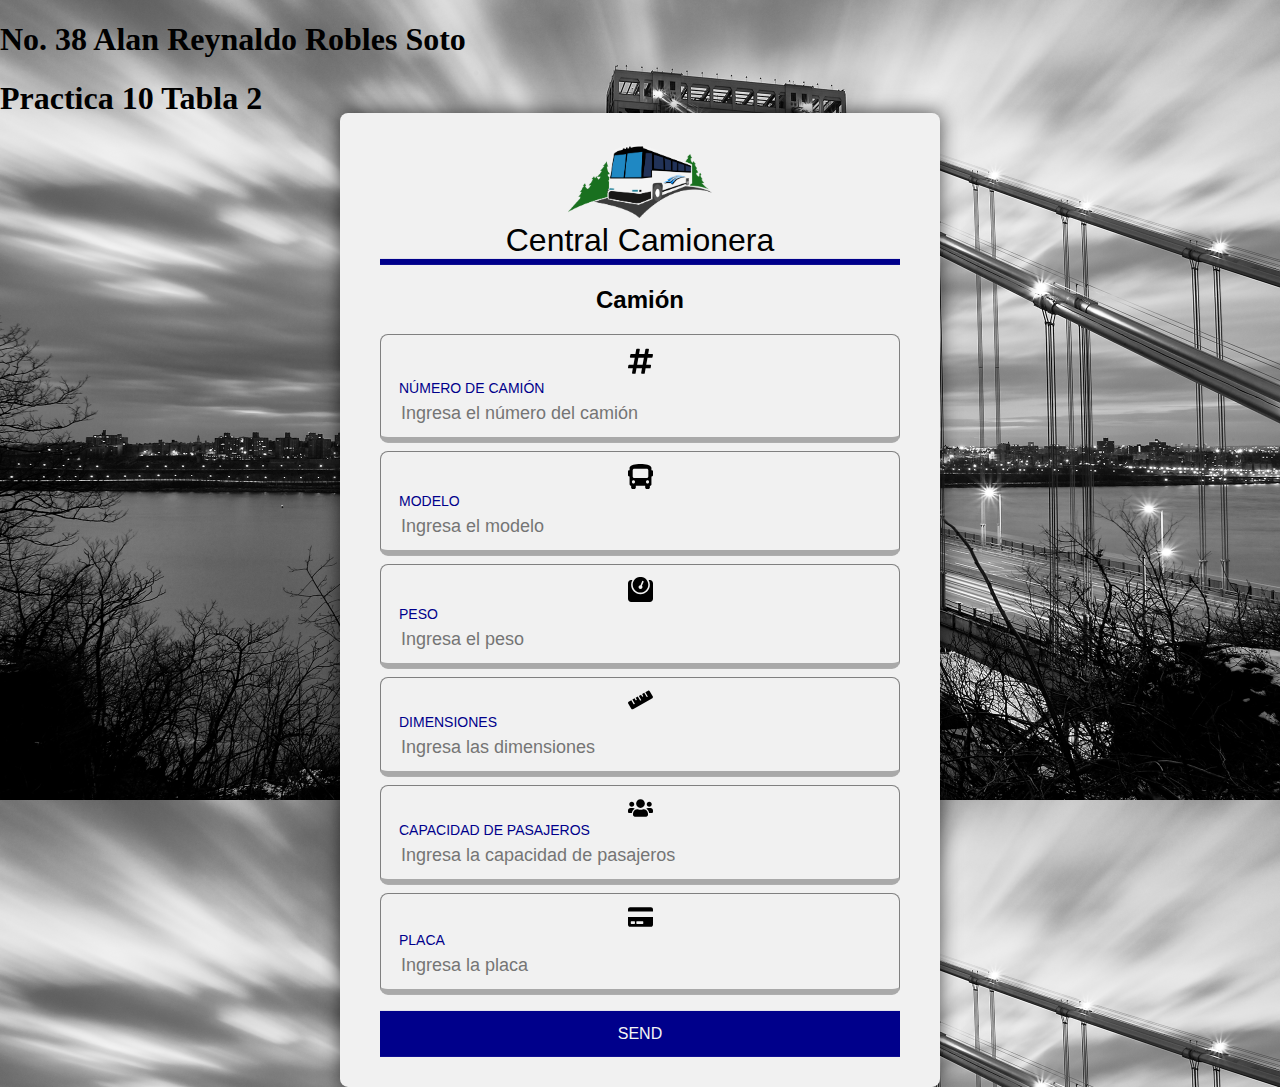
<file: index.html>
<!DOCTYPE html>
<html lang="en">
<head>
    <meta charset="UTF-8">
    <meta name="viewport" content="width=device-width, initial-scale=1.0">
    <title>38 Robles Alan</title>
    <link rel="stylesheet" href="style2.css">
</head>
<body>
    <div class="Empleado">
        <img src="logo.png" alt="logo" height="75px">
        <h1>Central Camionera</h1>
        <h2>Camión</h2>
        <div class="textb">
            <svg aria-hidden="true" focusable="false" data-prefix="fas" data-icon="hashtag" class="svg-inline--fa fa-hashtag fa-w-14" role="img" xmlns="http://www.w3.org/2000/svg" viewBox="0 0 448 512"><path fill="currentColor" d="M440.667 182.109l7.143-40c1.313-7.355-4.342-14.109-11.813-14.109h-74.81l14.623-81.891C377.123 38.754 371.468 32 363.997 32h-40.632a12 12 0 0 0-11.813 9.891L296.175 128H197.54l14.623-81.891C213.477 38.754 207.822 32 200.35 32h-40.632a12 12 0 0 0-11.813 9.891L132.528 128H53.432a12 12 0 0 0-11.813 9.891l-7.143 40C33.163 185.246 38.818 192 46.289 192h74.81L98.242 320H19.146a12 12 0 0 0-11.813 9.891l-7.143 40C-1.123 377.246 4.532 384 12.003 384h74.81L72.19 465.891C70.877 473.246 76.532 480 84.003 480h40.632a12 12 0 0 0 11.813-9.891L151.826 384h98.634l-14.623 81.891C234.523 473.246 240.178 480 247.65 480h40.632a12 12 0 0 0 11.813-9.891L315.472 384h79.096a12 12 0 0 0 11.813-9.891l7.143-40c1.313-7.355-4.342-14.109-11.813-14.109h-74.81l22.857-128h79.096a12 12 0 0 0 11.813-9.891zM261.889 320h-98.634l22.857-128h98.634l-22.857 128z"></path></svg>
            <label>Número de camión</label>     
            <input type="text" name="" value="" placeholder="Ingresa el número del camión">
        </div>
        <div class="textb">
            <svg aria-hidden="true" focusable="false" data-prefix="fas" data-icon="bus" class="svg-inline--fa fa-bus fa-w-16" role="img" xmlns="http://www.w3.org/2000/svg" viewBox="0 0 512 512"><path fill="currentColor" d="M488 128h-8V80c0-44.8-99.2-80-224-80S32 35.2 32 80v48h-8c-13.25 0-24 10.74-24 24v80c0 13.25 10.75 24 24 24h8v160c0 17.67 14.33 32 32 32v32c0 17.67 14.33 32 32 32h32c17.67 0 32-14.33 32-32v-32h192v32c0 17.67 14.33 32 32 32h32c17.67 0 32-14.33 32-32v-32h6.4c16 0 25.6-12.8 25.6-25.6V256h8c13.25 0 24-10.75 24-24v-80c0-13.26-10.75-24-24-24zM112 400c-17.67 0-32-14.33-32-32s14.33-32 32-32 32 14.33 32 32-14.33 32-32 32zm16-112c-17.67 0-32-14.33-32-32V128c0-17.67 14.33-32 32-32h256c17.67 0 32 14.33 32 32v128c0 17.67-14.33 32-32 32H128zm272 112c-17.67 0-32-14.33-32-32s14.33-32 32-32 32 14.33 32 32-14.33 32-32 32z"></path></svg>            
            <label>Modelo</label>
            <input type="text" name="" value="" placeholder="Ingresa el modelo">
        </div>
        <div class="textb">
            <svg aria-hidden="true" focusable="false" data-prefix="fas" data-icon="weight" class="svg-inline--fa fa-weight fa-w-16" role="img" xmlns="http://www.w3.org/2000/svg" viewBox="0 0 512 512"><path fill="currentColor" d="M448 64h-25.98C438.44 92.28 448 125.01 448 160c0 105.87-86.13 192-192 192S64 265.87 64 160c0-34.99 9.56-67.72 25.98-96H64C28.71 64 0 92.71 0 128v320c0 35.29 28.71 64 64 64h384c35.29 0 64-28.71 64-64V128c0-35.29-28.71-64-64-64zM256 320c88.37 0 160-71.63 160-160S344.37 0 256 0 96 71.63 96 160s71.63 160 160 160zm-.3-151.94l33.58-78.36c3.5-8.17 12.94-11.92 21.03-8.41 8.12 3.48 11.88 12.89 8.41 21l-33.67 78.55C291.73 188 296 197.45 296 208c0 22.09-17.91 40-40 40s-40-17.91-40-40c0-21.98 17.76-39.77 39.7-39.94z"></path></svg>
            <label>Peso</label>
            <input type="text" name="" value="" placeholder="Ingresa el peso">
        </div>
        <div class="textb">
            <svg aria-hidden="true" focusable="false" data-prefix="fas" data-icon="ruler" class="svg-inline--fa fa-ruler fa-w-20" role="img" xmlns="http://www.w3.org/2000/svg" viewBox="0 0 640 512"><path fill="currentColor" d="M635.7 167.2L556.1 31.7c-8.8-15-28.3-20.1-43.5-11.5l-69 39.1L503.3 161c2.2 3.8.9 8.5-2.9 10.7l-13.8 7.8c-3.8 2.2-8.7.9-10.9-2.9L416 75l-55.2 31.3 27.9 47.4c2.2 3.8.9 8.5-2.9 10.7l-13.8 7.8c-3.8 2.2-8.7.9-10.9-2.9L333.2 122 278 153.3 337.8 255c2.2 3.7.9 8.5-2.9 10.7l-13.8 7.8c-3.8 2.2-8.7.9-10.9-2.9l-59.7-101.7-55.2 31.3 27.9 47.4c2.2 3.8.9 8.5-2.9 10.7l-13.8 7.8c-3.8 2.2-8.7.9-10.9-2.9l-27.9-47.5-55.2 31.3 59.7 101.7c2.2 3.7.9 8.5-2.9 10.7l-13.8 7.8c-3.8 2.2-8.7.9-10.9-2.9L84.9 262.9l-69 39.1C.7 310.7-4.6 329.8 4.2 344.8l79.6 135.6c8.8 15 28.3 20.1 43.5 11.5L624.1 210c15.2-8.6 20.4-27.8 11.6-42.8z"></path></svg>
            <label>Dimensiones</label>
            <input type="text" name="" value="" placeholder="Ingresa las dimensiones">
        </div>
        <div class="textb">
            <svg aria-hidden="true" focusable="false" data-prefix="fas" data-icon="users" class="svg-inline--fa fa-users fa-w-20" role="img" xmlns="http://www.w3.org/2000/svg" viewBox="0 0 640 512"><path fill="currentColor" d="M96 224c35.3 0 64-28.7 64-64s-28.7-64-64-64-64 28.7-64 64 28.7 64 64 64zm448 0c35.3 0 64-28.7 64-64s-28.7-64-64-64-64 28.7-64 64 28.7 64 64 64zm32 32h-64c-17.6 0-33.5 7.1-45.1 18.6 40.3 22.1 68.9 62 75.1 109.4h66c17.7 0 32-14.3 32-32v-32c0-35.3-28.7-64-64-64zm-256 0c61.9 0 112-50.1 112-112S381.9 32 320 32 208 82.1 208 144s50.1 112 112 112zm76.8 32h-8.3c-20.8 10-43.9 16-68.5 16s-47.6-6-68.5-16h-8.3C179.6 288 128 339.6 128 403.2V432c0 26.5 21.5 48 48 48h288c26.5 0 48-21.5 48-48v-28.8c0-63.6-51.6-115.2-115.2-115.2zm-223.7-13.4C161.5 263.1 145.6 256 128 256H64c-35.3 0-64 28.7-64 64v32c0 17.7 14.3 32 32 32h65.9c6.3-47.4 34.9-87.3 75.2-109.4z"></path></svg>
            <label>Capacidad de pasajeros</label>
            <input type="text" name="" value="" placeholder="Ingresa la capacidad de pasajeros">
        </div>
        <div class="textb">
            <svg aria-hidden="true" focusable="false" data-prefix="fas" data-icon="credit-card" class="svg-inline--fa fa-credit-card fa-w-18" role="img" xmlns="http://www.w3.org/2000/svg" viewBox="0 0 576 512"><path fill="currentColor" d="M0 432c0 26.5 21.5 48 48 48h480c26.5 0 48-21.5 48-48V256H0v176zm192-68c0-6.6 5.4-12 12-12h136c6.6 0 12 5.4 12 12v40c0 6.6-5.4 12-12 12H204c-6.6 0-12-5.4-12-12v-40zm-128 0c0-6.6 5.4-12 12-12h72c6.6 0 12 5.4 12 12v40c0 6.6-5.4 12-12 12H76c-6.6 0-12-5.4-12-12v-40zM576 80v48H0V80c0-26.5 21.5-48 48-48h480c26.5 0 48 21.5 48 48z"></path></svg>
            <label>Placa</label>
            <input type="text" name="" value="" placeholder="Ingresa la placa">
        </div>
        <a class="btn">Send</a>
    </div>
    <h1>No. 38 Alan Reynaldo Robles Soto</h1>
    <h1>Practica 10 Tabla 2</h1>
</body>
</html>
</file>
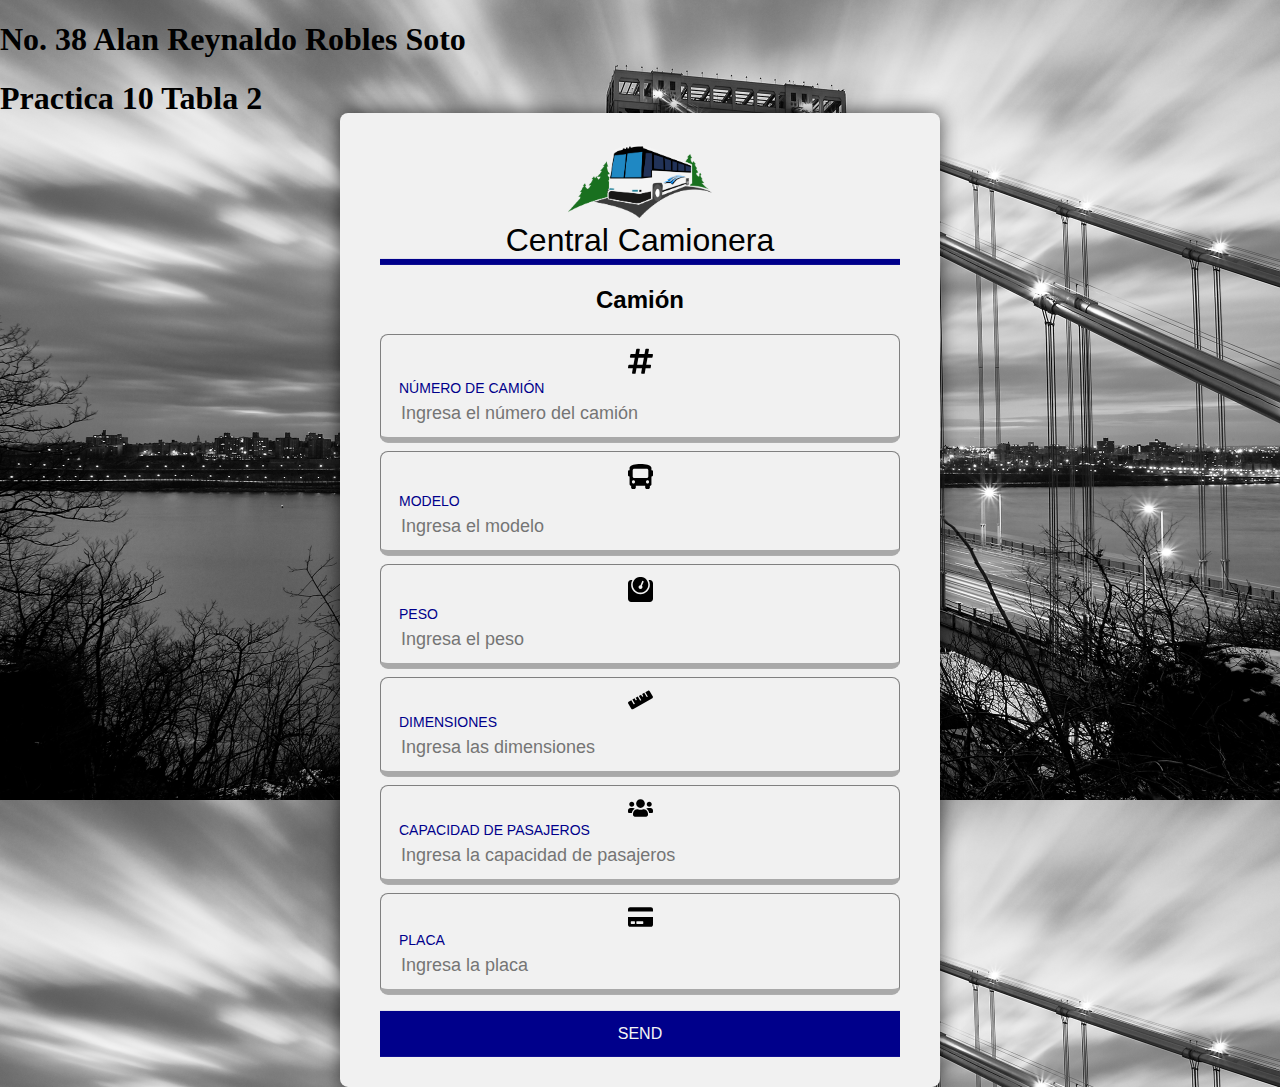
<file: index_38_2.html>
<!DOCTYPE html>
<html lang="en">
<head>
    <meta charset="UTF-8">
    <meta name="viewport" content="width=device-width, initial-scale=1.0">
    <title>38 Robles Alan</title>
    <link rel="stylesheet" href="style2.css">
</head>
<body>
    <div class="Empleado">
        <img src="logo.png" alt="logo" height="75px">
        <h1>Central Camionera</h1>
        <h2>Camión</h2>
        <div class="textb">
            <svg aria-hidden="true" focusable="false" data-prefix="fas" data-icon="hashtag" class="svg-inline--fa fa-hashtag fa-w-14" role="img" xmlns="http://www.w3.org/2000/svg" viewBox="0 0 448 512"><path fill="currentColor" d="M440.667 182.109l7.143-40c1.313-7.355-4.342-14.109-11.813-14.109h-74.81l14.623-81.891C377.123 38.754 371.468 32 363.997 32h-40.632a12 12 0 0 0-11.813 9.891L296.175 128H197.54l14.623-81.891C213.477 38.754 207.822 32 200.35 32h-40.632a12 12 0 0 0-11.813 9.891L132.528 128H53.432a12 12 0 0 0-11.813 9.891l-7.143 40C33.163 185.246 38.818 192 46.289 192h74.81L98.242 320H19.146a12 12 0 0 0-11.813 9.891l-7.143 40C-1.123 377.246 4.532 384 12.003 384h74.81L72.19 465.891C70.877 473.246 76.532 480 84.003 480h40.632a12 12 0 0 0 11.813-9.891L151.826 384h98.634l-14.623 81.891C234.523 473.246 240.178 480 247.65 480h40.632a12 12 0 0 0 11.813-9.891L315.472 384h79.096a12 12 0 0 0 11.813-9.891l7.143-40c1.313-7.355-4.342-14.109-11.813-14.109h-74.81l22.857-128h79.096a12 12 0 0 0 11.813-9.891zM261.889 320h-98.634l22.857-128h98.634l-22.857 128z"></path></svg>
            <label>Número de camión</label>     
            <input type="text" name="" value="" placeholder="Ingresa el número del camión">
        </div>
        <div class="textb">
            <svg aria-hidden="true" focusable="false" data-prefix="fas" data-icon="bus" class="svg-inline--fa fa-bus fa-w-16" role="img" xmlns="http://www.w3.org/2000/svg" viewBox="0 0 512 512"><path fill="currentColor" d="M488 128h-8V80c0-44.8-99.2-80-224-80S32 35.2 32 80v48h-8c-13.25 0-24 10.74-24 24v80c0 13.25 10.75 24 24 24h8v160c0 17.67 14.33 32 32 32v32c0 17.67 14.33 32 32 32h32c17.67 0 32-14.33 32-32v-32h192v32c0 17.67 14.33 32 32 32h32c17.67 0 32-14.33 32-32v-32h6.4c16 0 25.6-12.8 25.6-25.6V256h8c13.25 0 24-10.75 24-24v-80c0-13.26-10.75-24-24-24zM112 400c-17.67 0-32-14.33-32-32s14.33-32 32-32 32 14.33 32 32-14.33 32-32 32zm16-112c-17.67 0-32-14.33-32-32V128c0-17.67 14.33-32 32-32h256c17.67 0 32 14.33 32 32v128c0 17.67-14.33 32-32 32H128zm272 112c-17.67 0-32-14.33-32-32s14.33-32 32-32 32 14.33 32 32-14.33 32-32 32z"></path></svg>            
            <label>Modelo</label>
            <input type="text" name="" value="" placeholder="Ingresa el modelo">
        </div>
        <div class="textb">
            <svg aria-hidden="true" focusable="false" data-prefix="fas" data-icon="weight" class="svg-inline--fa fa-weight fa-w-16" role="img" xmlns="http://www.w3.org/2000/svg" viewBox="0 0 512 512"><path fill="currentColor" d="M448 64h-25.98C438.44 92.28 448 125.01 448 160c0 105.87-86.13 192-192 192S64 265.87 64 160c0-34.99 9.56-67.72 25.98-96H64C28.71 64 0 92.71 0 128v320c0 35.29 28.71 64 64 64h384c35.29 0 64-28.71 64-64V128c0-35.29-28.71-64-64-64zM256 320c88.37 0 160-71.63 160-160S344.37 0 256 0 96 71.63 96 160s71.63 160 160 160zm-.3-151.94l33.58-78.36c3.5-8.17 12.94-11.92 21.03-8.41 8.12 3.48 11.88 12.89 8.41 21l-33.67 78.55C291.73 188 296 197.45 296 208c0 22.09-17.91 40-40 40s-40-17.91-40-40c0-21.98 17.76-39.77 39.7-39.94z"></path></svg>
            <label>Peso</label>
            <input type="text" name="" value="" placeholder="Ingresa el peso">
        </div>
        <div class="textb">
            <svg aria-hidden="true" focusable="false" data-prefix="fas" data-icon="ruler" class="svg-inline--fa fa-ruler fa-w-20" role="img" xmlns="http://www.w3.org/2000/svg" viewBox="0 0 640 512"><path fill="currentColor" d="M635.7 167.2L556.1 31.7c-8.8-15-28.3-20.1-43.5-11.5l-69 39.1L503.3 161c2.2 3.8.9 8.5-2.9 10.7l-13.8 7.8c-3.8 2.2-8.7.9-10.9-2.9L416 75l-55.2 31.3 27.9 47.4c2.2 3.8.9 8.5-2.9 10.7l-13.8 7.8c-3.8 2.2-8.7.9-10.9-2.9L333.2 122 278 153.3 337.8 255c2.2 3.7.9 8.5-2.9 10.7l-13.8 7.8c-3.8 2.2-8.7.9-10.9-2.9l-59.7-101.7-55.2 31.3 27.9 47.4c2.2 3.8.9 8.5-2.9 10.7l-13.8 7.8c-3.8 2.2-8.7.9-10.9-2.9l-27.9-47.5-55.2 31.3 59.7 101.7c2.2 3.7.9 8.5-2.9 10.7l-13.8 7.8c-3.8 2.2-8.7.9-10.9-2.9L84.9 262.9l-69 39.1C.7 310.7-4.6 329.8 4.2 344.8l79.6 135.6c8.8 15 28.3 20.1 43.5 11.5L624.1 210c15.2-8.6 20.4-27.8 11.6-42.8z"></path></svg>
            <label>Dimensiones</label>
            <input type="text" name="" value="" placeholder="Ingresa las dimensiones">
        </div>
        <div class="textb">
            <svg aria-hidden="true" focusable="false" data-prefix="fas" data-icon="users" class="svg-inline--fa fa-users fa-w-20" role="img" xmlns="http://www.w3.org/2000/svg" viewBox="0 0 640 512"><path fill="currentColor" d="M96 224c35.3 0 64-28.7 64-64s-28.7-64-64-64-64 28.7-64 64 28.7 64 64 64zm448 0c35.3 0 64-28.7 64-64s-28.7-64-64-64-64 28.7-64 64 28.7 64 64 64zm32 32h-64c-17.6 0-33.5 7.1-45.1 18.6 40.3 22.1 68.9 62 75.1 109.4h66c17.7 0 32-14.3 32-32v-32c0-35.3-28.7-64-64-64zm-256 0c61.9 0 112-50.1 112-112S381.9 32 320 32 208 82.1 208 144s50.1 112 112 112zm76.8 32h-8.3c-20.8 10-43.9 16-68.5 16s-47.6-6-68.5-16h-8.3C179.6 288 128 339.6 128 403.2V432c0 26.5 21.5 48 48 48h288c26.5 0 48-21.5 48-48v-28.8c0-63.6-51.6-115.2-115.2-115.2zm-223.7-13.4C161.5 263.1 145.6 256 128 256H64c-35.3 0-64 28.7-64 64v32c0 17.7 14.3 32 32 32h65.9c6.3-47.4 34.9-87.3 75.2-109.4z"></path></svg>
            <label>Capacidad de pasajeros</label>
            <input type="text" name="" value="" placeholder="Ingresa la capacidad de pasajeros">
        </div>
        <div class="textb">
            <svg aria-hidden="true" focusable="false" data-prefix="fas" data-icon="credit-card" class="svg-inline--fa fa-credit-card fa-w-18" role="img" xmlns="http://www.w3.org/2000/svg" viewBox="0 0 576 512"><path fill="currentColor" d="M0 432c0 26.5 21.5 48 48 48h480c26.5 0 48-21.5 48-48V256H0v176zm192-68c0-6.6 5.4-12 12-12h136c6.6 0 12 5.4 12 12v40c0 6.6-5.4 12-12 12H204c-6.6 0-12-5.4-12-12v-40zm-128 0c0-6.6 5.4-12 12-12h72c6.6 0 12 5.4 12 12v40c0 6.6-5.4 12-12 12H76c-6.6 0-12-5.4-12-12v-40zM576 80v48H0V80c0-26.5 21.5-48 48-48h480c26.5 0 48 21.5 48 48z"></path></svg>
            <label>Placa</label>
            <input type="text" name="" value="" placeholder="Ingresa la placa">
        </div>
        <a class="btn">Send</a>
    </div>
    <h1>No. 38 Alan Reynaldo Robles Soto</h1>
    <h1>Practica 10 Tabla 2</h1>
</body>
</html>
</file>
<file: style2.css>
body{
    margin: 0;
    padding: 0;
    background: url(bg1.jpg);
    background-size: cover;
}
.Empleado{
    width: 85%;
    max-width: 600px;
    background: #f1f1f1;
    position: absolute;
    top: 50%;
    left: 50%;
    transform: translate(-50%,-50%);
    padding: 30px 40px;
    box-sizing: border-box;
    border-radius: 8px;
    text-align: center;
    box-shadow: 0 0 20px #000000b3;
    font-family: "Montserrat", sans-serif;
    margin-top: 150px;
}
.Empleado h1{
    margin-top: 0;
    font-weight: 200;
    border-bottom: 6px solid DARKBLUE;
}
.textb{
    border: 1px solid gray;
    margin: 8px 0;
    padding: 12px 18px;
    border-radius: 8px;
    border-bottom: 6px solid DARKGRAY;
}
.textb label{
    display: block;
    text-align: left;
    color: DARKBLUE;
    text-transform: uppercase;
    font-size: 14px;
}
.Empleado input{
    width: 100%;
    border: none;
    background: none;
    outline: none;
    font-size: 18px;
    margin-top: 6px;
}
.btn{
    display: inline-block;
    background: DARKBLUE;
    padding: 14px 0;
    color: whitesmoke;
    text-transform: uppercase;
    cursor: pointer;
    margin-top: 8px;
    width: 100%;
}
svg{
    width: 25px;
}
</file>
